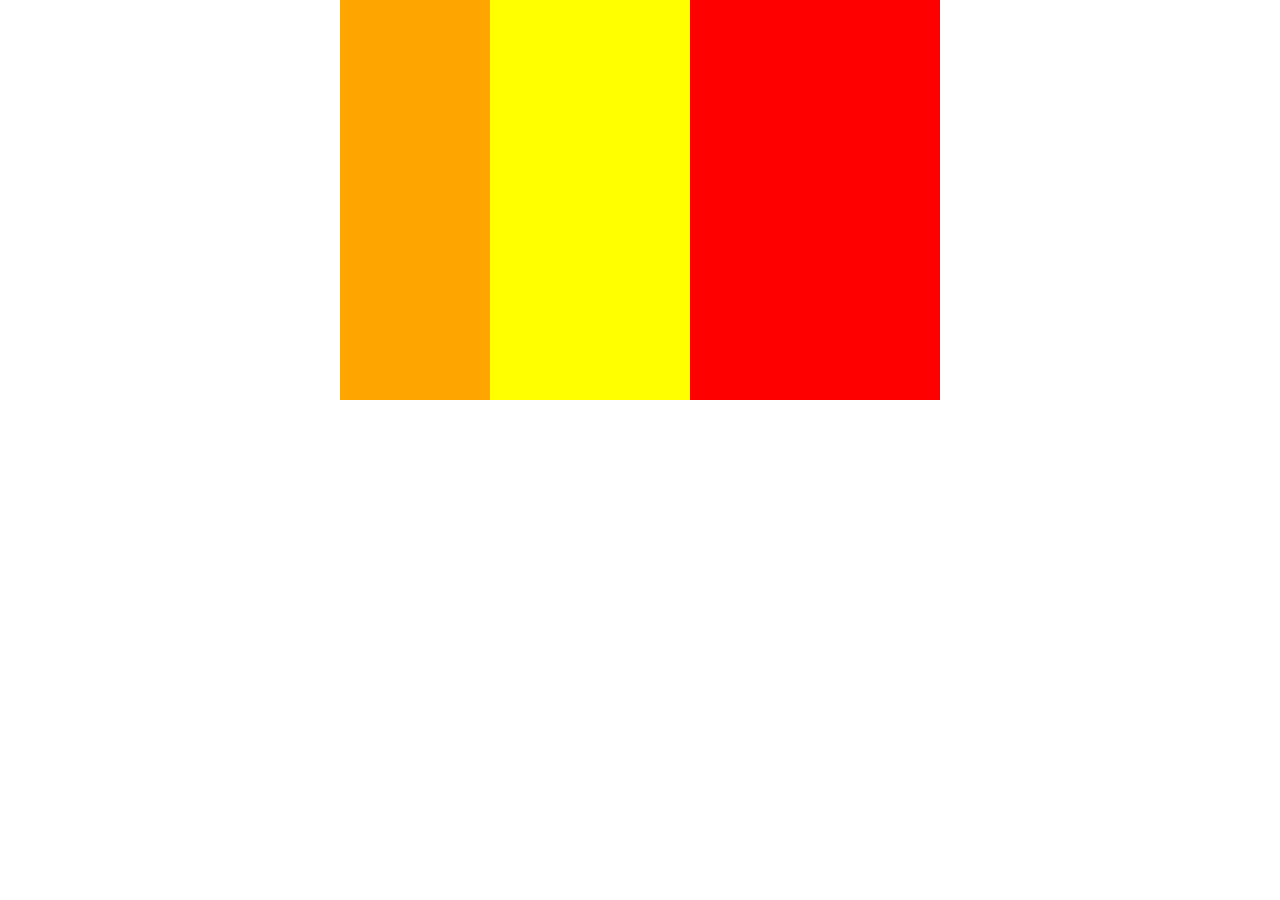
<file: 1-3問7.html>
<!DOCTYPE HTML>

<html>

<head>
    <meta charset="UTF-8">
    <title></title>
    <link rel="stylesheet" href="1-3問7.css">
</head>

<body>
    <div class="boxes">
    	<div class="box1"></div>
    	<div class="box2"></div>
    </div>
</body>

</html>
</file>
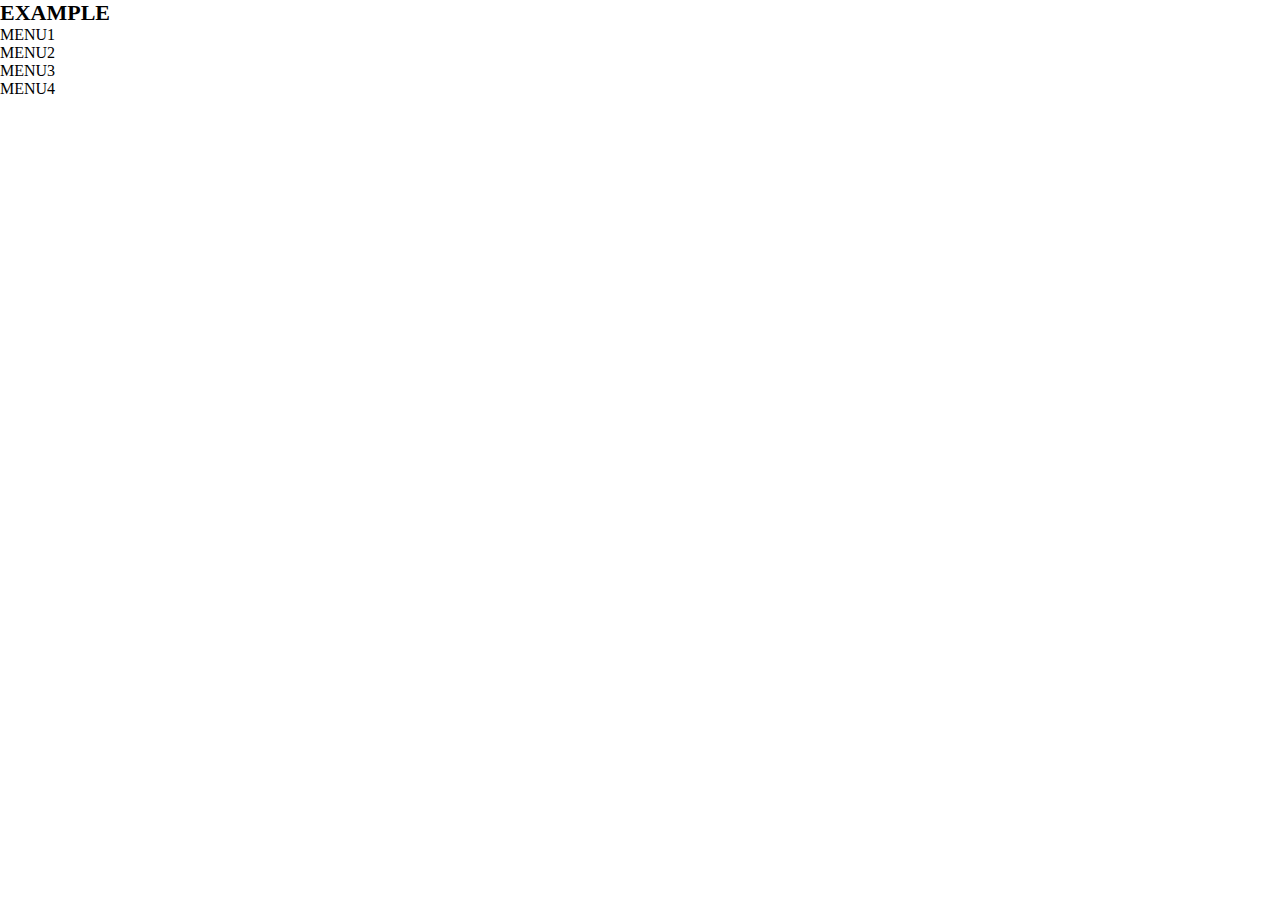
<file: 1-4問3.html>
<!DOCTYPE HTML>

<html>

<head>
    <meta charset="UTF-8">
    <title> EXAMPLE </title>
    <link rel="stylesheet" href="1-4問3.css">
</head>

<body>
	<header>
		<h1 class="headline"> EXAMPLE </h1>
		<nav class="nav">
			<ol class="list">
				<li class="list-item"> MENU1 </li>
				<li class="list-item"> MENU2 </li>
				<li class="list-item"> MENU3 </li>
				<li class="list-item"> MENU4 </li>
			</ol>
		</nav>
	</header>

</body>

</html>
</file>
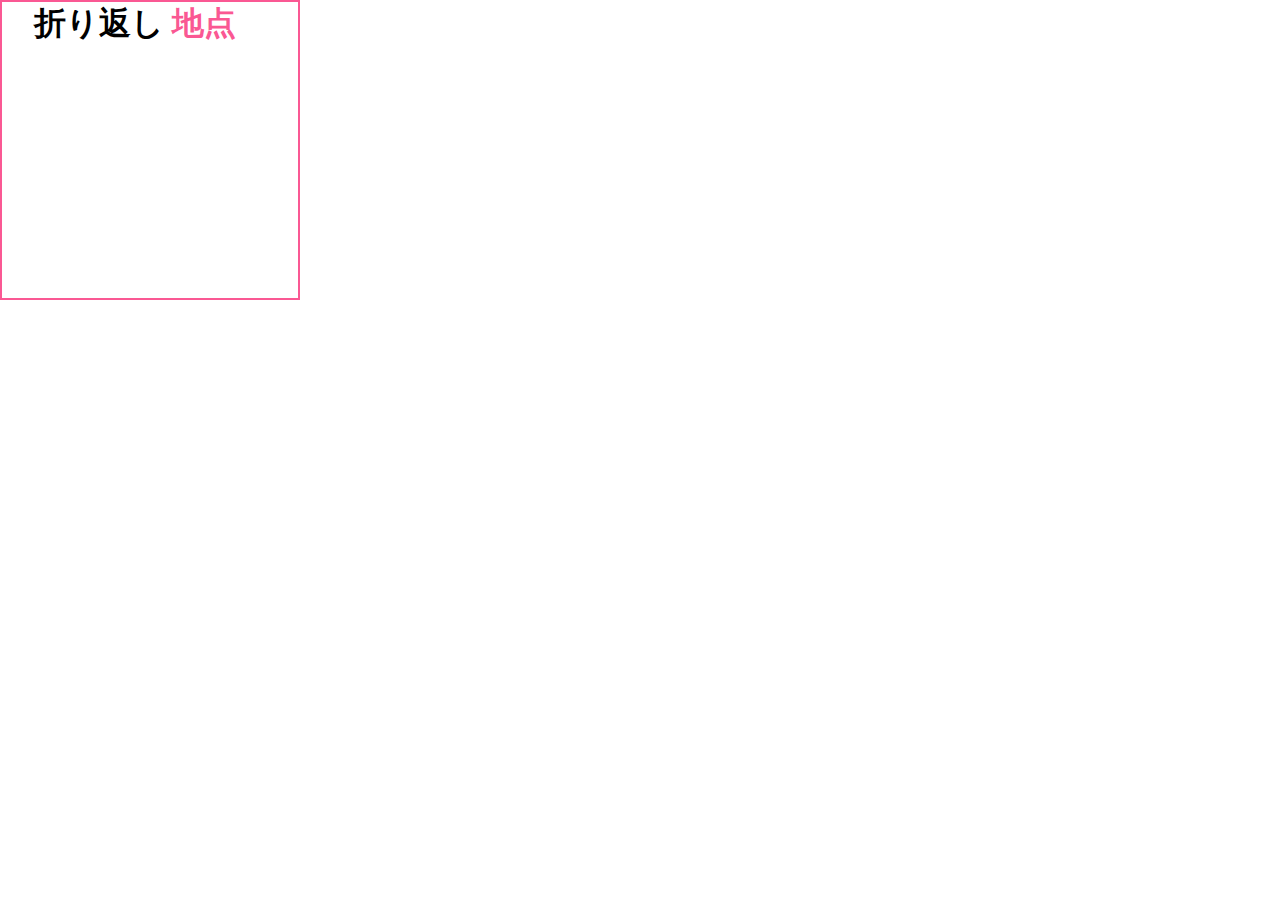
<file: 1-6.html>
<!DOCTYPE HTML>
<html>

<head>
    <meta charset="UTF-8">
    <link rel="stylesheet" href="1-6.css">
    <title></title>
</head>

<body>
	<section>
		<h1>　折り返し <span> 地点 </span> </h1>
	</section>
</body>

</html>
</file>
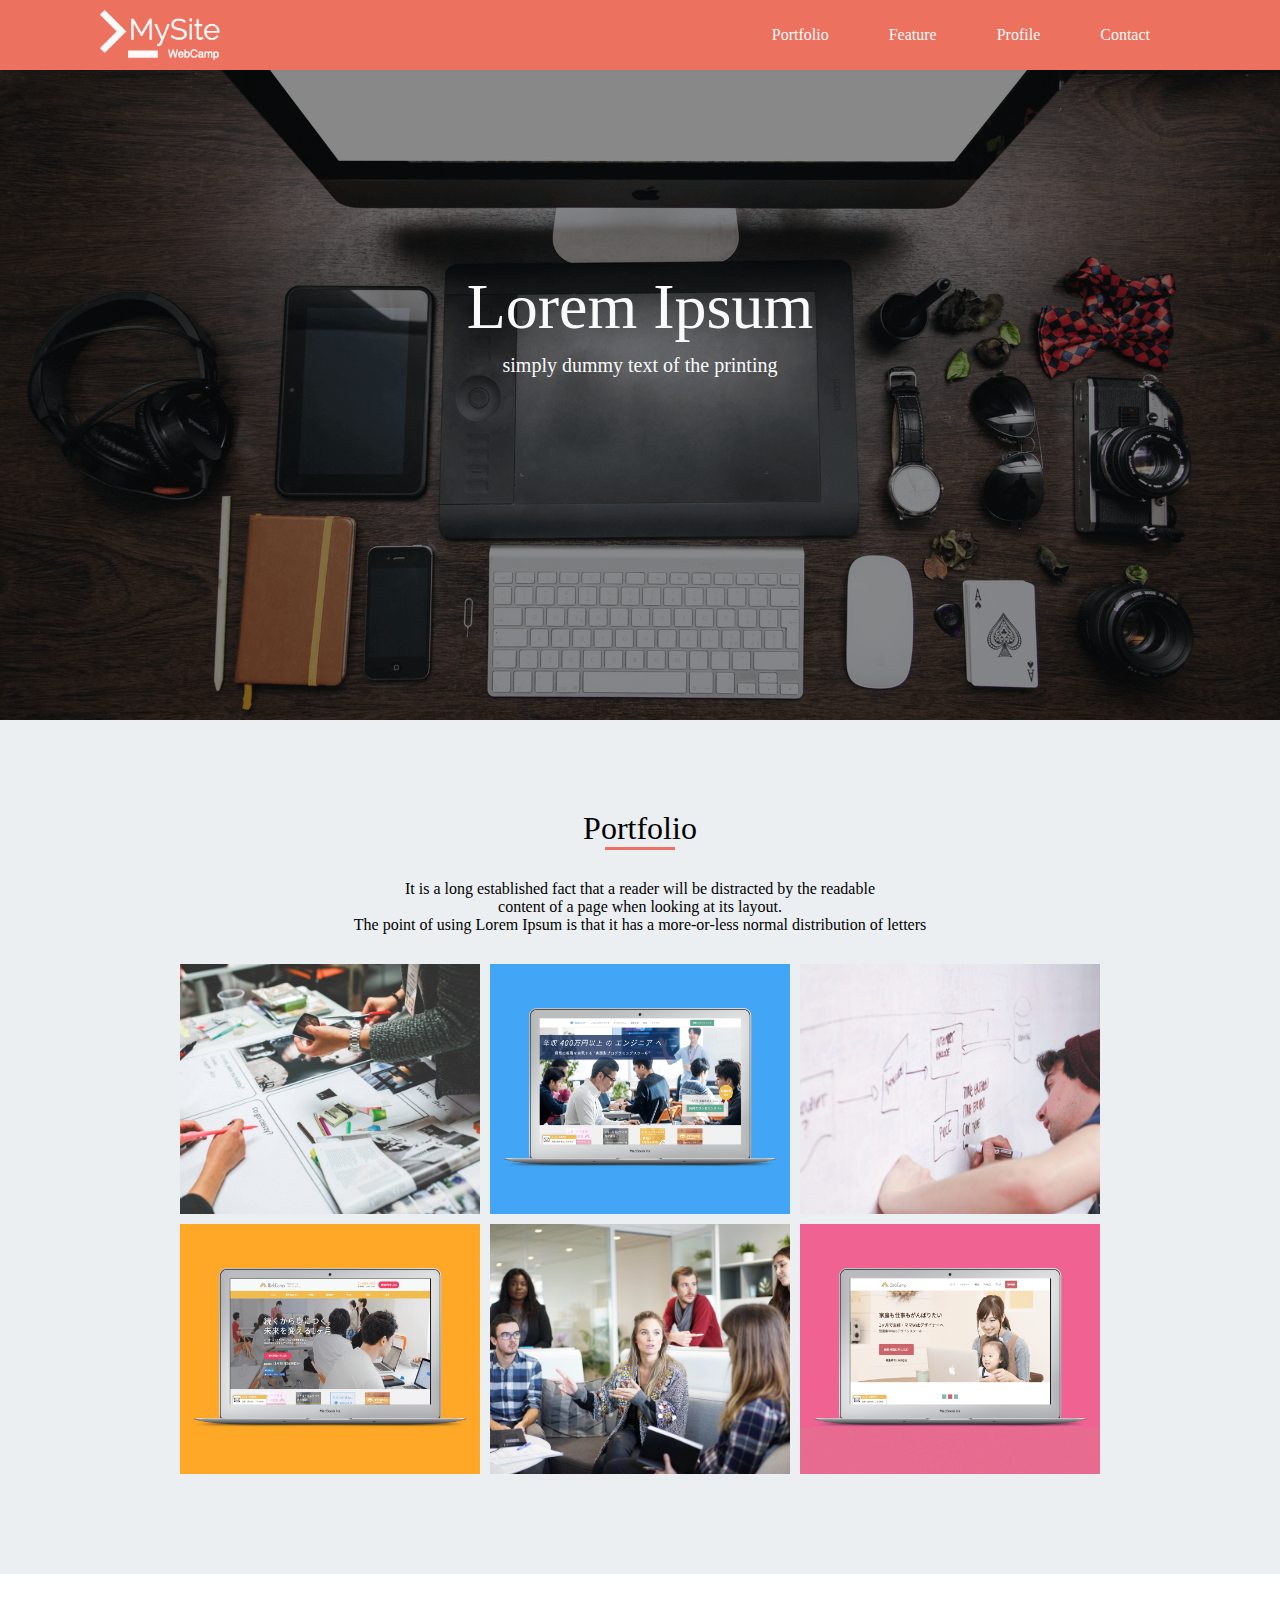
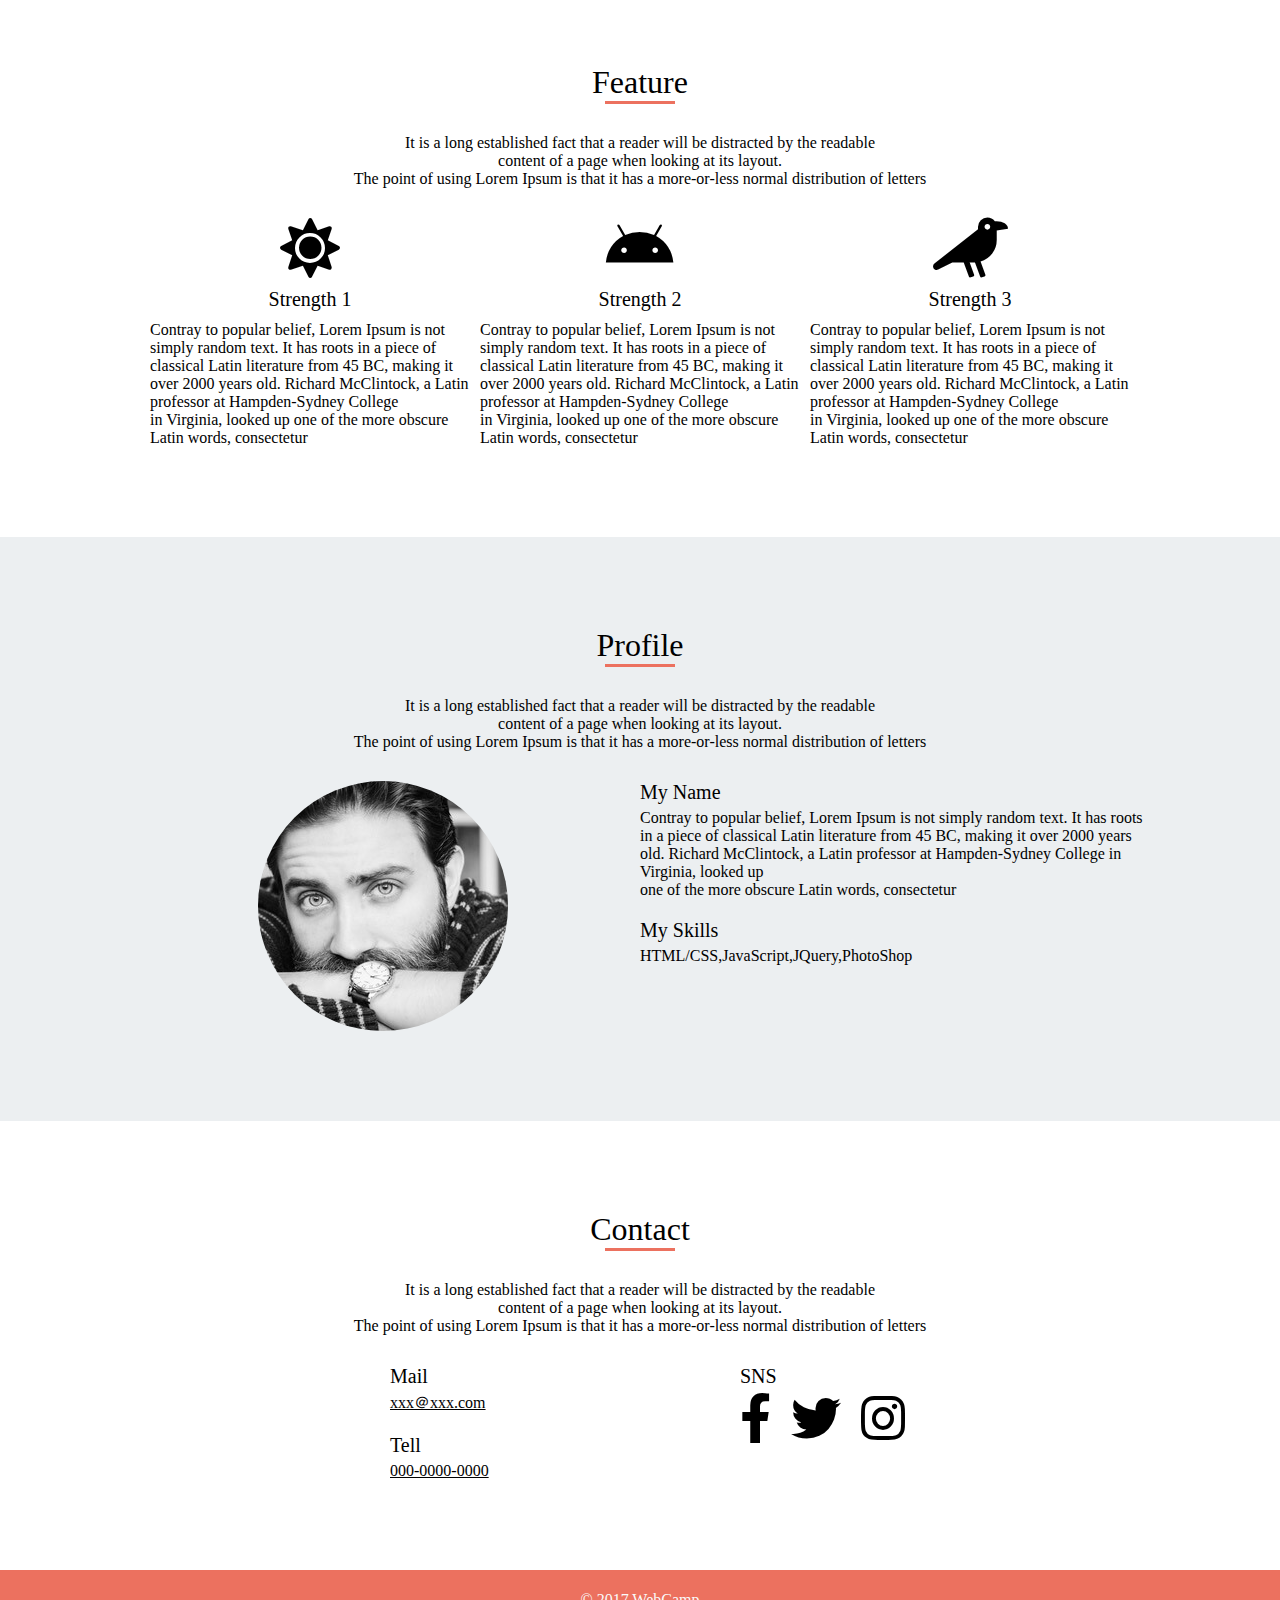
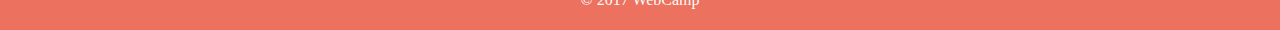
<file: 10章【課題：Webページを作成してみよう】.html>
<!DOCTYPE HTML>

<html>

<!-- head要素 -->
<head>
    <meta charset="UTF-8">
    <link rel="stylesheet" href="https://use.fontawesome.com/releases/v5.0.13/css/all.css" >
    <meta name="viewport" content="width=device-width,initial-scale=1.0">
    <link rel="stylesheet" href="10章【課題：Webページを作成してみよう】.css">
    <title>  </title>
</head>



<!-- body要素 -->
<body>

	<!-- header -->
    <header>
        <div class="header-inside">
    	    <!-- ロゴ -->
    	    <!-- MySiteの部分はテキストではなく、logo.pngという画像を使用しています。この画像は先ほどダウンロードしたimgフォルダに格納されています。 -->
    	    <div class="logo"></div>
    	    <!-- navi -->
    	    <nav>
                <ul>
                    <li> Portfolio </li>
                    <li> Feature </li>
                    <li> Profile </li>
                    <li> Contact </li>
                </ul>
            </nav>
            <!-- hamメニュー -->
            <div id="ham-menu">
                <ul>
                    <li> Portfolio </li>
                    <li> Feature </li>
                    <li> Profile </li>
                    <li> Contact </li>
                </ul>
            </div>
            <div id="menu-background"></div>
        </div>

    </header>
    <!-- headerここまで -->






    <!-- main visual -->
    <!-- 背景画像は画面幅に対して100%で設定してください。画像はダウンロードしたimgフォルダに入っているmv.pngを使用してください。 -->
    <div class="main-visual">
        <p class="main-visual-text-1"> Lorem Ipsum </p>
        <p class="main-visual-text-2"> simply dummy text of the printing </p>
    </div>
    <!-- main visualここまで -->






    <!-- main -->
    <main>
    	<!-- portfolio -->
    	<!-- １：ポートフォリオで表示されている画像は背景画像として表示させてください、２：floatプロパティを使い、画像を横並びにしてみましょう -->
        <div class="portfolio clearfix">
            <div class="portfolio-inside clearfix">
                <p class="portfolio-text-1"> Portfolio </p>
                <p class="portfolio-text-2">
                    It is a long established fact that a reader will be distracted by the readable <br>
                    content of a page when looking at its layout.<br>
                    The point of using Lorem Ipsum is that it has a more-or-less normal distribution of letters</p>
                <div class="portfolio-pic"></div>
                <div class="portfolio-pic"></div>
                <div class="portfolio-pic"></div>
                <div class="portfolio-pic"></div>
                <div class="portfolio-pic"></div>
                <div class="portfolio-pic"></div>
            </div>
        </div>






    	<!-- feature -->
    	<!-- １：strength1~3と表示しているものはFont-Awesomeのアイコンを使用、２：大きさが60pxであれば、画像どおりのアイコンではなくて好きなアイコンを使用してOK、３：入力するテキストに関しても同様に任意の文字列でOK、４：テキスト部分の高さはautoとなっていますが、これは中身の文字量に合わせて変化する部分ですので、高さの指定はなしで構いません。 -->
    	<div class="feature clearfix">
            <div class="feature-inside">
                    <p class="feature-text-1"> Feature </p>
                    <p class="feature-text-2"> It is a long established fact that a reader will be distracted by the readable <br>
                    content of a page when looking at its layout.<br>
                    The point of using Lorem Ipsum is that it has a more-or-less normal distribution of letters</p>
                <div class="feature-strength-1">
                    <i class="fas fa-sun feature-strength-icon"></i>
                    <p class="feature-strength-text-1"> Strength 1</p>
                    <p class="feature-strength-text-2"> Contray to popular belief, Lorem Ipsum is not simply random text.  It has roots in a piece of classical Latin literature from 45 BC, making it over 2000 years old.  Richard McClintock, a Latin professor at Hampden-Sydney College </br> in Virginia, looked up one of the more obscure Latin words, consectetur</p>
                </div>
                <div class="feature-strength-2">
                    <i class="fab fa-android feature-strength-icon"></i>
                    <p class="feature-strength-text-1"> Strength 2</p>
                    <p class="feature-strength-text-2"> Contray to popular belief, Lorem Ipsum is not simply random text.  It has roots in a piece of classical Latin literature from 45 BC, making it over 2000 years old.  Richard McClintock, a Latin professor at Hampden-Sydney College </br> in Virginia, looked up one of the more obscure Latin words, consectetur</p>
                </div>
                <div class="feature-strength-3">
                    <i class="fas fa-crow feature-strength-icon"></i>
                    <p class="feature-strength-text-1"> Strength 3</p>
                    <p class="feature-strength-text-2"> Contray to popular belief, Lorem Ipsum is not simply random text.  It has roots in a piece of classical Latin literature from 45 BC, making it over 2000 years old.  Richard McClintock, a Latin professor at Hampden-Sydney College </br> in Virginia, looked up one of the more obscure Latin words, consectetur</p>
                </div>
            </div>
        </div>






    	<!-- profile -->
    	<div class="profile clearfix">
            <div class="profile-inside">
                <P class="profile-text-1"> Profile </P>
                <p class="profile-text-2"> It is a long established fact that a reader will be distracted by the readable <br>
                    content of a page when looking at its layout.<br>
                    The point of using Lorem Ipsum is that it has a more-or-less normal distribution of letters </p>
                <div class="profile-pic-box"> <div class="profile-pic"></div> </div>
                <div class="profile-text-right">
                    <p class="profile-text-3"> My Name </p>
                    <p class="profile-text-4"> Contray to popular belief, Lorem Ipsum is not simply random text.  It has roots in a piece of classical Latin literature from 45 BC, making it over 2000 years old.  Richard McClintock, a Latin professor at Hampden-Sydney College in Virginia, looked up </br> one of the more obscure Latin words, consectetur </p>
                    <p class="profile-text-5"> My Skills </p>
                    <p class="profile-text-6"> HTML/CSS,JavaScript,JQuery,PhotoShop</p>
                </div>
            </div>
        </div>







    	<!-- contact -->
    	<!-- フィーチャーと同じようにFont-Awesomeのアイコンを使用しています。SNSのアイコンを使用 -->
        <div class="contact clearfix">
            <div class="contact-inside">
                <p class="contact-text-1"> Contact </p>
                <p class="contact-text-2"> It is a long established fact that a reader will be distracted by the readable <br>
                    content of a page when looking at its layout.<br>
                    The point of using Lorem Ipsum is that it has a more-or-less normal distribution of letters </p>
                <div class="contact-text-left">
                    <p class="contact-text-3"> Mail </p>
                    <a href="http://www.1.com" class="contact-text-4"> xxx＠xxx.com </a>
                    <p class="contact-text-5"> Tell </p>
                    <a href="http://www.1.com" class="contact-text-6"> 000-0000-0000 </a>
                </div>
                <div class="contact-text-right">
                    <p class="sns"> SNS </p>
                    <div class="contact-icons">
                        <i class="fab fa-facebook-f contact-icon contact-icon-1"></i>
                        <i class="fab fa-twitter contact-icon contact-icon-2"></i>
                        <i class="fab fa-instagram contact-icon contact-icon-3"></i>
                    </div>
                </div>
            </div>
        </div>
    </main>
    <!-- mainここまで -->



    <!-- footer -->
    <footer> <p class="著作権情報"> © 2017 WebCamp </p> </footer>

</body>

</html>
</file>
<file: 1-3問7.css>
* {
  margin: 0;
  padding: 0;
  box-sizing: border-box;
}

.boxes {
	width: 600px;
	height: 400px;
	background-color: yellow;
	margin: 0 auto;
}

.box1 {
	width: 150px;
	height: 400px;
	background-color: orange;
	float: left;
}

.box2 {
	width: 250px;
	height: 400px;
	background-color: red;
	float: right;
}

.clearfix::after {
  content: "";
  display: block;
  clear: both;
}
</file>
<file: 1-4問3.css>
* {
  margin: 0;
  padding: 0;
  box-sizing: border-box;
}

header {
	width: 10%;
}

.headline {
	font-size: 22px;
}

nav {
	list-style: none;
}
</file>
<file: 1-6.css>
* {
  margin: 0;
  padding: 0;
  box-sizing: border-box;
}

section {
	width: 300px;
	height: 300px;
	border: 2px solid #fa5893;
}

span {
	color: #fa5893;
}
</file>
<file: 10章【課題：Webページを作成してみよう】.css>
* {
  margin: 0;
  padding: 0;
  box-sizing: border-box;
}

.clearfix::after {
	content: "";
	display: block;
	clear: both;
}


/*header*/
header {
	height: 70px;
	background-color: #EC715F;
}
.header-inside {
	height: 70px;
	padding: 0 100px 0;
}
/*ロゴ*/
.logo {
	width: 120px;
	height: 70px;
	background-image: url(img/logo.png);
	background-size: cover;
	background-position: center;
	float: left;
}

/*navi*/
nav {
	float: right;
}
li {
	font-size: 16px;
	color: #FAFAFA;
	list-style: none;
	display: inline-block;
	float: left;
	padding: 0 30px 0;
	line-height: 70px;
}
#ham-menu {
	display: none;
}
/*headerここまで*/





/*main visual*/
.main-visual{
	height: 650px;
	background-image: url(img/mv.png);
	background-position: center;
	width: 100%;
	background-size: cover;
}
.main-visual-text-1 {
	font-size: 64px;
	color: #FAFAFA;
	padding-top: 200px;
	padding-bottom: 10px;
	text-align: center;
}
.main-visual-text-2 {
	font-size: 20px;
	color: #FAFAFA;
	text-align: center;
}
/*main visualここまで*/







/*main*/
/*portfolio*/
.portfolio {
	background-color: #ECEFF1;
}
.portfolio::after {
	content: "";
	display: block;
	height: 90px;
	margin: 0 auto;
	background-color: #ECEFF1;
}
.portfolio-inside {
	width: 920px;
	margin: 0 auto;
}
.portfolio-text-1 {
	font-size: 32px;
	color: #000000;
	padding-top: 90px;
	text-align: center;
	float: center;
}

.portfolio-text-1::after {
	content: "";
	display: block;
	height: 3px;
	width: 70px;
	background-color: #EC715F;
	margin: 0 auto;
}
.portfolio-text-2 {
	font-size: 16px;
	color: #000000;
	text-align: center;
	padding-top: 30px;
	padding-bottom: 30px;
}
.portfolio-pic{
	width: 300px;
	height: 250px;
	background-position: center;
	background-size: cover;
	float: left;
}
.portfolio-pic:nth-of-type(1) {
	background-image: url(img/sketch.jpg);
	margin: 0px 10px 10px 0px;
}
.portfolio-pic:nth-of-type(2) {
	background-image: url(img/websuku.png);
	margin: 0px 10px 10px 0px;
}
.portfolio-pic:nth-of-type(3) {
	background-image: url(img/write.jpg);
	margin: 0px 0px 10px 0px;
}
.portfolio-pic:nth-of-type(4) {
	background-image: url(img/webcamp.png);
	margin: 0px 10px 10px 0px;
}
.portfolio-pic:nth-of-type(5) {
	background-image: url(img/talk.jpg);
	margin: 0px 10px 10px 0px;
}
.portfolio-pic:nth-of-type(6) {
	background-image: url(img/webcamp-mother.png);
	margin: 0px 0px 10px 0px;
}




/*feature*/
.feature::after {
	content: "";
	display: block;
	height: 90px;
	margin: 0 auto;
}
.feature-inside {
	width: 980px;
	margin: 0 auto;
}
.feature-text-1 {
	font-size: 32px;
	color: #000000;
	text-align: center;
	padding-top: 90px;
}
.feature-text-1::after {
	content: "";
	display: block;
	height: 3px;
	width: 70px;
	background-color: #EC715F;
	margin: 0 auto;
}
.feature-text-2 {
	font-size: 16px;
	color: #000000;
	text-align: center;
	padding-top: 30px;
	padding-bottom: 30px;
}
.feature-strength-1 {
	width: 320px;
	margin: 0 10px 0 0;
	float: left;
	text-align: center;
}
.feature-strength-icon {
	font-size: 60px;
}
.feature-strength-text-1 {
	font-size: 20px;
	color: #000000;
	padding: 10px 0 0;
	text-align: center;
}
.feature-strength-text-2 {
	text-align: left;
	font-size: 16px;
	padding-top: 10px;
	color: #000000;
}
.feature-strength-2 {
	width: 320px;
	margin: 0 10px 0 0;
	float: left;
	text-align: center;
}
.feature-strength-3 {
	width: 320px;
	float: left;
	text-align: center;
}




/*profile*/
.profile {
	background-color: #ECEFF1;
}
.profile::after {
	content: "";
	display: block;
	height: 90px;
	margin: 0 auto;
	background-color: #ECEFF1;
}
.profile-inside {
	width: 1024px;
	margin: 0 auto;
}
.profile-text-1 {
	font-size: 32px;
	color: #000000;
	padding-top: 90px;
	text-align: center;
}
.profile-text-1::after {
	content: "";
	display: block;
	height: 3px;
	width: 70px;
	background-color: #EC715F;
	margin: 0 auto;
}
.profile-text-2 {
	font-size: 16px;
	color: #000000;
	padding-top: 30px;
	padding-bottom: 30px;
	text-align: center;
}
.profile-pic-box {
	width: 512px;
	height: 250px;
	float: left;
}
.profile-pic {
	width: 250px;
	height: 250px;
	background-image: url(img/my-icon.jpg);
	background-size: cover;
	border-radius: 50%;
	margin-left: 130px;
}
.profile-text-right {
	float: right;
	width: 512px;
}
.profile-text-3 {
	font-size: 20px;
	padding-bottom: 5px;
}
.profile-text-4 {
	font-size: 16px;
	color: #000000;
	padding-bottom: 20px;
}
.profile-text-5 {
	font-size: 20px;
	padding-bottom: 5px;
}
.profile-text-6 {
	font-size: 16px;
	color: #000000;
}



/*contact*/
.contact::after {
	content: "";
	display: block;
	height: 90px;
	margin: 0 auto;
}
.contact-inside {
	width: 800px;
	margin: 0 auto;
}
.contact-text-1 {
	padding-top: 90px;
	font-size: 32px;
	color: #000000;
	text-align: center;
}
.contact-text-1::after {
	content: "";
	display: block;
	height: 3px;
	width: 70px;
	background-color: #EC715F;
	margin: 0 auto;
}
.contact-text-2 {
	padding-top: 30px;
	padding-bottom: 30px;
	font-size: 16px;
	color: #000000;
	text-align: center;
}
.contact-text-left {
	text-align: left;
	float: left;
	width: 400px;
	padding-left: 150px;
}
.contact-text-3 {
	font-size: 20px;
	padding-bottom: 5px;
}
.contact-text-4 {
	color: black;
}
.contact-text-5 {
	font-size: 20px;
	padding-bottom: 5px;
	padding-top: 20px;
}
.contact-text-6 {
	color: black;
}
.contact-text-right {
	width: 400px;
	float: left;
}
.sns {
	float: left;
	padding-left: 100px;
}
.contact-icons {
	float: right;
	width: 400px;
	padding-left: 100px;
}
.sns {
	font-size: 20px;
	padding-bottom: 5px;
	float: left;
}
.contact-icon {
	font-size: 50px;
	padding-right: 20px;
	float: left;
}

/*mainここまで*/


/*footer*/
footer {
	height: 60px;
	background-color: #EC715F;
}

.著作権情報 {
	font-size: 16px;
	color: #FAFAFA;
	text-align: center;
	line-height: 60px;
}
/*footerここまで*/














/*レスポンシブ*/
@media screen and (max-width:768px) {
/*header*/
header {
	height: 50px;
}
.header-inside {
	height: 50px;
	padding: 0 0 0 0;
	margin: 0 5% 0 5%;
}
/*ロゴ*/
.logo {
	height: 50px;
}
/*navi*/
nav {
	display: none;
}
/*hamメニュー*/
#ham-menu {
	display: inline;
    background-color: black; /*メニュー背景色*/
    height: 300px;
    padding: 10px 40px; /*メニュー内部上下左右余白*/
    position: fixed;
    right: -300px; /*メニュー横幅①と合わせる*/
    top: 10px;
    transition: transform 0.3s linear 0s; /*0.3s は変化するのにかかる時間*/
    width: 300px; /*メニュー横幅①*/
    z-index: 1000;
}
/*hamメニューアイコン部分*/
#ham-menu::before {
    background-color: #EC715F; /*ボタン部分背景色*/
    content: "≡"; /*メニューアイコン*/
    display: block;
    font-size: 50px; /*アイコン（フォント）サイズ*/
    height: 44px;
    line-height:55px; /*縦位置中央化*/
    position: absolute;
    right: 100%;
    text-align: center;
    top: -8px;
    width: 50px;
    margin-right: 28px;
    color: white;
    border: 1px solid white;
}
/*透過背景部分*/
#menu-background {
    background-color: white; /*黒背景部分背景色*/
    display: block;
    height: 100%;
    opacity: 0;
    position: fixed;
    right: 0;
    top: 0;
    transition: all 0.3s linear 0s; /*0.3s は変化するのにかかる時間*/
    width: 100%;
    z-index: -1;
}
/*hover 時の処理*/
#ham-menu:hover {
    transform: translate(-150px); /*メニュー横幅①と合わせる*/
}
#ham-menu:hover + #menu-background {
    opacity: 0.5; /*黒背景部分透過度*/
    z-index: 999;
}

/*headerここまで*/





/*main visual*/
.main-visual{
	background-image: url(img/code.png);
}
.main-visual-text-1 {
	font-size: 40px;
	margin: 0 5% 0 5%;

}
.main-visual-text-2 {
	font-size: 18px;
	margin: 0 5% 0 5%;
}
/*main visualここまで*/







/*main*/
/*portfolio*/
.portfolio {
	width: 100%;
	margin: 0 auto;
}
.portfolio-inside {
	width: 90%;
}
.portfolio-text-2{
}
.portfolio-pic {
	width: 100%;
	float: center;
}
.portfolio-pic:nth-of-type(1) {
	display: none;
}
.portfolio-pic:nth-of-type(2) {
	margin: 0px 0px 10px 0px;
}
.portfolio-pic:nth-of-type(3) {
	display: none;
}
.portfolio-pic:nth-of-type(4) {
	margin: 0px 0px 10px 0px;
}
.portfolio-pic:nth-of-type(5) {
	display: none;
}
.portfolio-pic:nth-of-type(6) {
	margin: 0px 0px 0px 0px;
}





/*feature*/
.feature-inside {
	width: 90%;
}
.feature-strength-1 {
	width: 100%;
	margin: 0 0 0 0;
}
.feature-strength-2 {
	margin: 10px 0px 10px 0px;
	width: 100%;
}
.feature-strength-3 {
	width: 100%;
}

/*profile*/
.profile {
	width: 100%;
	margin: 0 auto;
}
.profile-inside {
	width: 90%;
}
.profile-pic-box {
	width: 100%;
}
.profile-pic {
	margin: 0px auto;
}
.profile-text-right {
	width: 100%;
}
.profile-text-3 {
	padding-top: 20px;
	text-align: center;
}
.profile-text-4 {
	text-align: center;
}
.profile-text-5 {
	text-align: center;
}
.profile-text-6 {
	text-align: center;
}




/*contact*/
.contact-inside {
	width: 90%;
}
.contact-text-left {
	text-align: center;
	width: 100%;
	padding-left: 0px;
}
.contact-text-4 {
	padding: 0 0 0 0;
}
.contact-text-5 {
	padding-top: 20px;
	padding-bottom: 5px;
}
.contact-text-right {
	width: 100%;
	text-align: right;
}
.sns {
	width: 100%;
	padding-top: 20px;
	padding-left: 0px;
	text-align: center;
}
.contact-icons {
	width: 100%;
}
}
</file>
